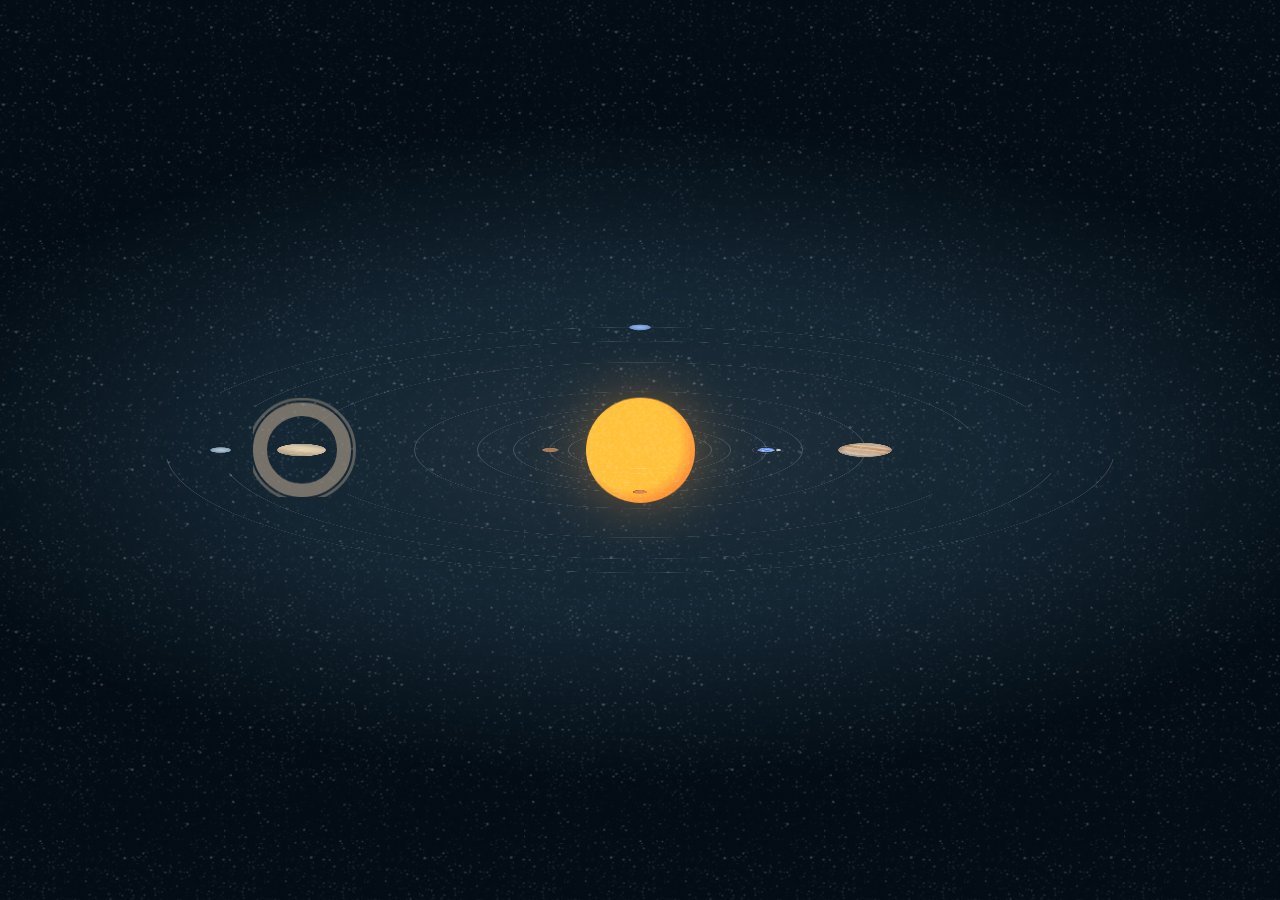
<file: indexx.html>
<!doctype html>
<html lang="en">
  <head>
    <meta charset="utf-8">
    <meta http-equiv="X-UA-Compatible" content="IE=Edge;chrome=1">
    <meta name="viewport" content="width=device-width, initial-scale=1.0, user-scalable = no">
    <meta name="apple-mobile-web-app-capable" content="yes">
    <meta name="apple-mobile-web-app-status-bar-style" content="black">
    <title dir="ltr">Манзумаи шамси</title>
    <link rel="stylesheet" type="text/css" media="screen" href="css/styles.css">
  </head>
  <body class="opening hide-UI view-2D zoom-large data-close controls-close">
    <div id="navbar">
      <a id="toggle-data" href="#data"><i class="icon-data"></i>Бисёр</a>
      <h1>Манзумаи Шамси</h1>
      <a id="toggle-controls" href="#controls"><i class="icon-controls"></i>Танзимот</a>
    </div>
    <div id="data">
      <a class="sun" title="sun" href="#sunspeed">ОФТОБ</a>
      <a class="mercury" title="mercury" href="#mercuryspeed">МЕРКУРИ</a>
      <a class="venus" title="venus" href="#venusspeed">ВЕНУС</a>
      <a class="earth active" title="earth" href="#earthspeed">ЗАМИН</a>
      <a class="mars" title="mars" href="#marsspeed">МАРС</a>
      <a class="jupiter" title="jupiter" href="#jupiterspeed">ЮПИТЕР</a>
      <a class="saturn" title="saturn" href="#saturnspeed">САТУРН</a>
      <a class="uranus" title="uranus" href="#uranusspeed">УРАНУС</a>
      <a class="neptune" title="neptune" href="#neptunespeed">НЕПТУН</a>
    </div>
    <div id="controls">
      <label class="set-view">
        <input type="checkbox">
      </label>
      <label class="set-zoom">
        <input type="checkbox">
      </label>
      <label>
        <input type="radio" class="set-speed" name="scale" checked>
        <span>СУРЪАТ</span>
      </label>
      <label>
        <input type="radio" class="set-size" name="scale">
        <span>АНДОЗА</span>
      </label>
      <label>
        <input type="radio" class="set-distance" name="scale">
        <span>МАСОФА</span>
      </label>
    </div>
    <div id="universe" class="scale-stretched">
      <div id="galaxy">
        <div id="solar-system" class="earth">
          <div id="mercury" class="orbit">
            <div class="pos">
              <div class="planet">
                <dl class="infos">
                  <dt>МЕРКУРИ</dt>
                  <dd><span></span></dd>
                </dl>
              </div>
            </div>
          </div>
          <div id="venus" class="orbit">
            <div class="pos">
              <div class="planet">
                <dl class="infos">
                  <dt>ВЕНУС</dt>
                  <dd><span></span></dd>
                </dl>
              </div>
            </div>
          </div>
          <div id="earth" class="orbit">
            <div class="pos">
              <div class="orbit">
                <div class="pos">
                  <div class="moon"></div>
                </div>
              </div>
              <div class="planet">
                <dl class="infos">
                  <dt>ЗАМИН</dt>
                  <dd><span></span></dd>
                </dl>
              </div>
            </div>
          </div>
          <div id="mars" class="orbit">
            <div class="pos">
              <div class="planet">
                <dl class="infos">
                  <dt>МАРС</dt>
                  <dd><span></span></dd>
                </dl>
              </div>
            </div>
          </div>
          <div id="jupiter" class="orbit">
            <div class="pos">
              <div class="planet">
                <dl class="infos">
                  <dt>ЮПИТЕР</dt>
                  <dd><span></span></dd>
                </dl>
              </div>
            </div>
          </div>
          <div id="saturn" class="orbit">
            <div class="pos">
              <div class="planet">
                <div class="ring"></div>
                <dl class="infos">
                  <dt>САТУРН</dt>
                  <dd><span></span></dd>
                </dl>
              </div>
            </div>
          </div>
          <div id="uranus" class="orbit">
            <div class="pos">
              <div class="planet">
                <dl class="infos">
                  <dt>УРАНУС</dt>
                  <dd><span></span></dd>
                </dl>
              </div>
            </div>
          </div>
          <div id="neptune" class="orbit">
            <div class="pos">
              <div class="planet">
                <dl class="infos">
                  <dt>НЕПТУН</dt>
                  <dd><span></span></dd>
                </dl>
              </div>
            </div>
          </div>
          <div id="sun">
            <dl class="infos">
              <dt>ОФТОБ</dt>
              <dd><span></span></dd>
            </dl>
          </div>
        </div>
      </div>
    </div>
    <script src="//ajax.googleapis.com/ajax/libs/jquery/1.8.1/jquery.min.js"></script>
    <script type="text/javascript">
    if (typeof jQuery == 'undefined') { 
      document.write(unescape("%3Cscript src='js/jquery.min.js' type='text/javascript'%3E%3C/script%3E"));
    }
    </script>
    <script src="js/prefixfree.min.js"></script>
    <script src="js/scripts.min.js"></script>
  </body>
  
</html>
</file>
<file: css/styles.css>
@import url(http://fonts.googleapis.com/css?family=Open+Sans:400,300);
/*
  Copyright (c) 2012 Julian Garnier
  Licensed under the MIT license
*/
html, body, div, span, applet, object, iframe, h1, h2, h3, h4, h5, h6, p, blockquote, pre, a, abbr, acronym, address, big, cite, code, del, dfn, em, img, ins, kbd, q, s, samp, small, strike, strong, sub, sup, tt, var, b, u, i, center, dl, dt, dd, ol, ul, li, fieldset, form, label, legend, table, caption, tbody, tfoot, thead, tr, th, td, article, aside, canvas, details, embed, figure, figcaption, footer, header, hgroup, menu, nav, output, ruby, section, summary, time, mark, audio, video {
  border: 0;
  font-size: 100%;
  font: inherit;
  vertical-align: baseline;
  margin: 0;
  padding: 0; }

article, aside, details, figcaption, figure, footer, header, hgroup, menu, nav, section {
  display: block; }

body {
  line-height: 1; }

ol, ul {
  list-style: none; }

blockquote, q {
  quotes: none; }

blockquote:before, blockquote:after, q:before, q:after {
  content: none; }

table {
  border-collapse: collapse;
  border-spacing: 0; }

* {
  -moz-box-sizing: border-box;
  box-sizing: border-box;
  box-sizing: border-box; }

body {
  font-size: 10px;
  font-family: 'Open Sans', sans-serif;
  font-weight: 300;
  background-color: #08090A; }

#universe {
  z-index: 1;
  position: absolute;
  overflow: hidden;
  width: 100%;
  height: 100%;
  background-position: center 40%;
  background-repeat: no-repeat;
  background-size: cover; }

#galaxy {
  position: relative;
  width: 100%;
  height: 100%;
  /*perspective: 4000;*/ }

#solar-system {
  position: absolute;
  width: 100%;
  height: 100%;
  transform-style: preserve-3d; }

.orbit {
  position: absolute;
  top: 50%;
  left: 50%;
  border: 1px solid rgba(255, 255, 255, 0.2);
  border-radius: 50%;
  transform-style: preserve-3d;
  animation-name: orbit;
  animation-iteration-count: infinite;
  animation-timing-function: linear; }

.orbit .orbit {
  animation-name: suborbit; }

.pos {
  position: absolute;
  top: 50%;
  width: 2em;
  height: 2em;
  margin-top: -1em;
  margin-left: -1em;
  transform-style: preserve-3d;
  animation-name: invert;
  animation-iteration-count: infinite;
  animation-timing-function: linear; }

#sun, .planet, #earth .moon {
  position: absolute;
  top: 50%;
  left: 50%;
  width: 1em;
  height: 1em;
  margin-top: -0.5em;
  margin-left: -0.5em;
  border-radius: 50%;
  transform-style: preserve-3d; }

#sun {
  background-color: #FB7209;
  background-repeat: no-repeat;
  background-size: cover;
  box-shadow: 0 0 60px rgba(255, 160, 60, 0.4); }

.planet {
  background-color: #202020;
  background-repeat: no-repeat;
  background-size: cover;
  animation-iteration-count: infinite;
  animation-timing-function: linear; }

.ring {
  position: absolute;
  top: 50%;
  left: 50%;
  border-radius: 50%; }

#saturn .ring {
  width: 2em;
  height: 2em;
  margin-top: -1em;
  margin-left: -1em;
  border: 0.3em solid rgba(160, 147, 130, 0.7);
  animation-iteration-count: infinite;
  animation-timing-function: linear; }

#saturn .ring:after {
  border-radius: 50%;
  position: absolute;
  content: '';
  top: 50%;
  left: 50%;
  width: 2.2em;
  height: 2.2em;
  margin-top: -1.1em;
  margin-left: -1.1em;
  border: 0.07em solid rgba(160, 147, 130, 0.5);
  box-sizing: border-box;
  box-sizing: border-box; }

/* --------------------------------------------------------------------------- planets index */
#mercury {
  z-index: 10; }

#venus {
  z-index: 9; }

#earth {
  z-index: 8; }

#moon {
  z-index: 7; }

#mars {
  z-index: 6; }

#jupiter {
  z-index: 5; }

#saturn {
  z-index: 4; }

#uranus {
  z-index: 3; }

#neptune {
  z-index: 2; }

#sun {
  z-index: 1; }

/* --------------------------------------------------------------------------- animations */
@keyframes orbit {
  0% {
    transform: rotateZ(0deg); }

  100% {
    transform: rotateZ(-360deg); } }

@keyframes suborbit {
  0% {
    transform: rotateX(90deg) rotateZ(0deg); }

  100% {
    transform: rotateX(90deg) rotateZ(-360deg); } }

@keyframes invert {
  0% {
    transform: rotateX(-90deg) rotateY(360deg) rotateZ(0deg); }

  100% {
    transform: rotateX(-90deg) rotateY(0deg) rotateZ(0deg); } }

/* --------------------------------------------------------------------------- opening */
.view-3D .opening #sun,
.view-3D .opening .orbit,
.view-3D .opening .pos,
.view-3D .opening .planet,
.view-3D .opening .satelite,
.view-3D .opening .ring {
  transition-duration: 4s; }

#universe.opening #sun {
  box-shadow: 0 0 0 rgba(255, 160, 60, 0); }

/* --------------------------------------------------------------------------- 2D view */
.view-2D.zoom-large #sun {
  transform-style: flat; }

.view-2D.zoom-large .orbit {
  transform-style: flat; }

.view-2D #sun,
.view-2D .ring {
  transform: rotateX(0deg); }

.view-2D .planet,
.view-2D .moon {
  transform: rotateX(90deg); }

/* --------------------------------------------------------------------------- 3D view */
.view-3D.zoom-large #sun {
  transform-style: preserve-3d; }

.view-3D.zoom-large .orbit {
  transform-style: preserve-3d; }

.view-3D #solar-system {
  transform: rotateX(75deg); }

.view-3D #sun {
  transform: rotateX(-90deg); }

.view-3D .ring {
  transform: rotateX(90deg); }

.view-3D .planet,
.view-3D .moon {
  transform: rotateX(0deg); }

/* --------------------------------------------------------------------------- large zoom */
.zoom-large #solar-system {
  width: 100%; }

.zoom-large.view-2D .scale-stretched #solar-system {
  font-size: 26%; }

.zoom-large.view-3D .scale-stretched #solar-system {
  font-size: 62%; }

.zoom-large.view-2D .scale-d #solar-system {
  font-size: 22%; }

.zoom-large.view-3D .scale-d #solar-system {
  font-size: 48%; }

.zoom-large.view-2D .scale-s #solar-system {
  font-size: 7%; }

.zoom-large.view-3D .scale-s #solar-system {
  font-size: 14%; }

/* --------------------------------------------------------------------------- close zoom */
.zoom-close #solar-system {
  width: 200%;
  font-size: 100%; }

.zoom-close .scale-stretched #solar-system {
  margin-left: -100%; }

.zoom-close .scale-d #solar-system {
  margin-left: -106%; }

.zoom-close.view-2D .scale-d #solar-system {
  font-size: 84%; }

.zoom-close.view-3D .scale-d #solar-system {
  font-size: 84%; }

.zoom-close .scale-s #solar-system {
  margin-left: -145%; }

.zoom-close.view-2D .scale-s #solar-system {
  font-size: 40%; }

.zoom-close.view-3D .scale-s #solar-system {
  font-size: 40%; }

.zoom-close .orbit,
.zoom-close .pos,
.zoom-close .planet,
.zoom-close .satelite,
.zoom-close .ring {
  animation-play-state: paused!important;
  animation-duration: 0s!important;
  animation: none!important; }

.zoom-close.view-2D .planet,
.zoom-close.view-2D .moon {
  transform: rotateX(0deg); }

.zoom-close.view-3D .planet {
  transform: rotateX(-90deg); }

.zoom-close.view-3D .moon {
  transform: rotateX(90deg); }

.zoom-close .pos {
  left: 100%!important;
  top: 50%!important; }

/* --------------------------------------------------------------------------- data */
/* --------------------------------------------------------------------------- speed */
/* sideral years */
#mercury .pos,
#mercury .planet,
#mercury.orbit {
  animation-duration: 2.89016s; }

#venus .pos,
#venus .planet,
#venus.orbit {
  animation-duration: 7.38237s; }

#earth .pos,
#earth .planet,
#earth.orbit {
  animation-duration: 12.00021s; }

#earth .orbit .pos,
#earth .orbit {
  animation-duration: 0.89764s; }

#mars .pos,
#mars .planet,
#mars.orbit {
  animation-duration: 22.57017s; }

#jupiter .pos,
#jupiter .planet,
#jupiter.orbit {
  animation-duration: 142.35138s; }

#saturn .pos,
#saturn .planet,
#saturn.orbit,
#saturn .ring {
  animation-duration: 353.36998s; }

#uranus .pos,
#uranus .planet,
#uranus.orbit {
  animation-duration: 1008.20215s; }

#neptune .pos,
#neptune .planet,
#neptune.orbit {
  animation-duration: 1977.49584s; }

/* --------------------------------------------------------------------------- planets sizes */
/* --------------------------------------------------------------------------- stretched sizes */
.scale-stretched #sun {
  font-size: 24em; }

.scale-stretched #mercury .planet {
  font-size: 1.5em; }

.scale-stretched #venus .planet {
  font-size: 3.72em; }

.scale-stretched #earth .planet {
  font-size: 3.92em; }

.scale-stretched #earth .moon {
  font-size: 1.2em; }

.scale-stretched #mars .planet {
  font-size: 2.9em; }

.scale-stretched #jupiter .planet {
  font-size: 12em; }

.scale-stretched #saturn .planet {
  font-size: 10.8em; }

.scale-stretched #uranus .planet {
  font-size: 4.68em; }

.scale-stretched #neptune .planet {
  font-size: 4.9em; }

/* --------------------------------------------------------------------------- scaled sizes */
/*
(planets radius * 2) * ratio
*/
/*$distanceScaleRatio:   0.000075em;*/
/* --------------------------------------------------------------------------- planets distance scale sizes */
.scale-d #sun {
  font-size: 41.73048em; }

.scale-d #mercury .planet {
  font-size: 0.14634em; }

.scale-d #venus .planet {
  font-size: 0.36306em; }

.scale-d #earth .planet {
  font-size: 0.38226em; }

.scale-d #earth .moon {
  font-size: 0.08226em; }

.scale-d #mars .planet {
  font-size: 0.20334em; }

.scale-d #jupiter .planet {
  font-size: 4.19466em; }

.scale-d #saturn .planet {
  font-size: 3.49392em; }

.scale-d #uranus .planet {
  font-size: 1.52172em; }

.scale-d #neptune .planet {
  font-size: 1.47732em; }

/* --------------------------------------------------------------------------- planet size scale sizes */
.scale-s #sun {
  font-size: 417.3048em; }

.scale-s #mercury .planet {
  font-size: 1.4634em; }

.scale-s #venus .planet {
  font-size: 3.6306em; }

.scale-s #earth .planet {
  font-size: 3.8226em; }

.scale-s #earth .moon {
  font-size: 0.8226em; }

.scale-s #mars .planet {
  font-size: 2.0334em; }

.scale-s #jupiter .planet {
  font-size: 41.9466em; }

.scale-s #saturn .planet {
  font-size: 34.9392em; }

.scale-s #uranus .planet {
  font-size: 15.2172em; }

.scale-s #neptune .planet {
  font-size: 14.7732em; }

/* --------------------------------------------------------------------------- stretched orbits */
.scale-stretched #mercury.orbit {
  width: 32em;
  height: 32em;
  margin-top: -16em;
  margin-left: -16em; }

.scale-stretched #venus.orbit {
  width: 40em;
  height: 40em;
  margin-top: -20em;
  margin-left: -20em; }

.scale-stretched #earth.orbit {
  width: 56em;
  height: 56em;
  margin-top: -28em;
  margin-left: -28em; }

.scale-stretched #earth .orbit {
  width: 6em;
  height: 6em;
  margin-top: -3em;
  margin-left: -3em; }

.scale-stretched #mars.orbit {
  width: 72em;
  height: 72em;
  margin-top: -36em;
  margin-left: -36em; }

.scale-stretched #jupiter.orbit {
  width: 100em;
  height: 100em;
  margin-top: -50em;
  margin-left: -50em; }

.scale-stretched #saturn.orbit {
  width: 150em;
  height: 150em;
  margin-top: -75em;
  margin-left: -75em; }

.scale-stretched #uranus.orbit {
  width: 186em;
  height: 186em;
  margin-top: -93em;
  margin-left: -93em; }

.scale-stretched #neptune.orbit {
  width: 210em;
  height: 210em;
  margin-top: -105em;
  margin-left: -105em; }

/* --------------------------------------------------------------------------- scaled orbits */
/* --------------------------------------------------------------------------- distance scale orbits */
.scale-d #mercury.orbit {
  width: 44.74176em;
  height: 44.74176em;
  margin-top: -22.37088em;
  margin-left: -22.37088em; }

.scale-d #venus.orbit {
  width: 47.35737em;
  height: 47.35737em;
  margin-top: -23.67869em;
  margin-left: -23.67869em; }

.scale-d #earth.orbit {
  width: 49.50959em;
  height: 49.50959em;
  margin-top: -24.75479em;
  margin-left: -24.75479em; }

.scale-d #mars.orbit {
  width: 53.58356em;
  height: 53.58356em;
  margin-top: -26.79178em;
  margin-left: -26.79178em; }

.scale-d #jupiter.orbit {
  width: 82.2042em;
  height: 82.2042em;
  margin-top: -41.1021em;
  margin-left: -41.1021em; }

.scale-d #saturn.orbit {
  width: 115.91713em;
  height: 115.91713em;
  margin-top: -57.95857em;
  margin-left: -57.95857em; }

.scale-d #uranus.orbit {
  width: 191.00471em;
  height: 191.00471em;
  margin-top: -95.50235em;
  margin-left: -95.50235em; }

.scale-d #neptune.orbit {
  width: 275.64709em;
  height: 275.64709em;
  margin-top: -137.82355em;
  margin-left: -137.82355em; }

/* Moon */
.scale-d #earth .orbit {
  width: 1em;
  height: 1em;
  margin-top: -0.5em;
  margin-left: -0.5em; }

/* --------------------------------------------------------------------------- size scale orbits */
.scale-s #mercury.orbit {
  width: 441.3048em;
  height: 441.3048em;
  margin-top: -220.6524em;
  margin-left: -220.6524em; }

.scale-s #venus.orbit {
  width: 457.3048em;
  height: 457.3048em;
  margin-top: -228.6524em;
  margin-left: -228.6524em; }

.scale-s #earth.orbit {
  width: 473.3048em;
  height: 473.3048em;
  margin-top: -236.6524em;
  margin-left: -236.6524em; }

.scale-s #mars.orbit {
  width: 489.3048em;
  height: 489.3048em;
  margin-top: -244.6524em;
  margin-left: -244.6524em; }

.scale-s #jupiter.orbit {
  width: 561.3048em;
  height: 561.3048em;
  margin-top: -280.6524em;
  margin-left: -280.6524em; }

.scale-s #saturn.orbit {
  width: 705.3048em;
  height: 705.3048em;
  margin-top: -352.6524em;
  margin-left: -352.6524em; }

.scale-s #uranus.orbit {
  width: 817.3048em;
  height: 817.3048em;
  margin-top: -408.6524em;
  margin-left: -408.6524em; }

.scale-s #neptune.orbit {
  width: 881.3048em;
  height: 881.3048em;
  margin-top: -440.6524em;
  margin-left: -440.6524em; }

/* Moon */
.scale-s #earth .orbit {
  width: 1em;
  height: 1em;
  margin-top: -0.5em;
  margin-left: -0.5em; }

/* --------------------------------------------------------------------------- text infos data */
/* --------------------------------------------------------------------------- speed */
.set-speed dl.infos dd span:after {
  content: 'Orbit Velocity'; }

.set-speed #sun dl.infos dd:after {
  content: '0 km/h'; }

.set-speed #mercury dl.infos dd:after {
  content: '170,503 km/h'; }

.set-speed #venus dl.infos dd:after {
  content: '126,074 km/h'; }

.set-speed #earth dl.infos dd:after {
  content: '107,218 km/h'; }

.set-speed #mars dl.infos dd:after {
  content: '86,677 km/h'; }

.set-speed #jupiter dl.infos dd:after {
  content: '47,002 km/h'; }

.set-speed #saturn dl.infos dd:after {
  content: '34,701 km/h'; }

.set-speed #uranus dl.infos dd:after {
  content: '24,477 km/h'; }

.set-speed #neptune dl.infos dd:after {
  content: '19,566 km/h'; }

/* --------------------------------------------------------------------------- size */
.set-size dl.infos dd span:after {
  content: 'Equatorial Circumference'; }

.set-size #sun dl.infos dd:after {
  content: '4,370,005 km'; }

.set-size #mercury dl.infos dd:after {
  content: '15,329 km'; }

.set-size #venus dl.infos dd:after {
  content: '38,024 km'; }

.set-size #earth dl.infos dd:after {
  content: '40,030 km'; }

.set-size #mars dl.infos dd:after {
  content: '21,296 km'; }

.set-size #jupiter dl.infos dd:after {
  content: '439,263 km'; }

.set-size #saturn dl.infos dd:after {
  content: '365,882 km'; }

.set-size #uranus dl.infos dd:after {
  content: '159,354 km'; }

.set-size #neptune dl.infos dd:after {
  content: '154,704 km'; }

/* --------------------------------------------------------------------------- distance */
.set-distance dl.infos dd span:after {
  content: 'From Sun'; }

.set-distance #sun dl.infos dd span:after {
  content: 'From Earth'; }

.set-distance #sun dl.infos dd:after {
  content: '149,598,262 km'; }

.set-distance #mercury dl.infos dd:after {
  content: '57,909,227 km'; }

.set-distance #venus dl.infos dd:after {
  content: '108,209,475 km'; }

.set-distance #earth dl.infos dd:after {
  content: '149,598,262 km'; }

.set-distance #mars dl.infos dd:after {
  content: '227,943,824 km'; }

.set-distance #jupiter dl.infos dd:after {
  content: '778,340,821 km'; }

.set-distance #saturn dl.infos dd:after {
  content: '1,426,666,422 km'; }

.set-distance #uranus dl.infos dd:after {
  content: '2,870,658,186 km'; }

.set-distance #neptune dl.infos dd:after {
  content: '4,498,396,441 km'; }

/* --------------------------------------------------------------------------- planets starting position and lighting effect */
/* --------------------------------------------------------------------------- mercury ; pos: Top */
#mercury .pos {
  left: 50%;
  top: -1%; }

#mercury .planet {
  animation-name: shadow-mercury; }

@keyframes shadow-mercury {
  0% {
    box-shadow: inset 0 0 1px rgba(0, 0, 0, 0.5);
    /* TOP */ }

  25% {
    box-shadow: inset 4px 0 2px rgba(0, 0, 0, 0.5);
    /* LEFT */ }

  50% {
    box-shadow: inset 13px -5px 4px rgba(0, 0, 0, 0.5);
    /* BOTTOM */ }

  50.01% {
    box-shadow: inset -13px -5px 4px rgba(0, 0, 0, 0.5);
    /* BOTTOM */ }

  75% {
    box-shadow: inset -4px 0 2px rgba(0, 0, 0, 0.5);
    /* RIGHT */ }

  100% {
    box-shadow: inset 0 0 1px rgba(0, 0, 0, 0.5);
    /* TOP */ } }

.scaled.view-2D #mercury .planet,
.scaled.view-3D #mercury .planet {
  box-shadow: inset -4px 0 2px rgba(0, 0, 0, 0.5);
  /* RIGHT */ }

/* --------------------------------------------------------------------------- venus ; pos: Left */
#venus .pos {
  left: 0;
  top: 50%; }

#venus .planet {
  animation-name: shadow-venus; }

@keyframes shadow-venus {
  0% {
    box-shadow: inset 4px 0 2px rgba(0, 0, 0, 0.5);
    /* LEFT */ }

  25% {
    box-shadow: inset 22px -20px 10px rgba(0, 0, 0, 0.5);
    /* BOTTOM */ }

  25.5% {
    box-shadow: inset -22px -20px 10px rgba(0, 0, 0, 0.5);
    /* BOTTOM */ }

  50% {
    box-shadow: inset -4px 0 2px rgba(0, 0, 0, 0.5);
    /* RIGHT */ }

  75% {
    box-shadow: inset 0 0 1px rgba(0, 0, 0, 0.5);
    /* TOP */ }

  100% {
    box-shadow: inset 4px 0 2px rgba(0, 0, 0, 0.5);
    /* LEFT */ } }

.scaled.view-2D #venus .planet,
.scaled.view-3D #venus .planet {
  box-shadow: inset -4px 0 2px rgba(0, 0, 0, 0.5);
  /* RIGHT */ }

/* --------------------------------------------------------------------------- earth ; pos: Right */
#earth .pos {
  left: 100%;
  top: 50%; }

#earth .planet {
  animation-name: shadow-earth; }

@keyframes shadow-earth {
  0% {
    box-shadow: inset -4px 0 2px rgba(0, 0, 0, 0.5);
    /* RIGHT */ }

  25% {
    box-shadow: inset 0 0 1px rgba(0, 0, 0, 0.5);
    /* TOP */ }

  50% {
    box-shadow: inset 4px 0 2px rgba(0, 0, 0, 0.5);
    /* LEFT */ }

  75% {
    box-shadow: inset 24px -20px 15px rgba(0, 0, 0, 0.5);
    /* BOTTOM */ }

  75.01% {
    box-shadow: inset -24px -20px 15px rgba(0, 0, 0, 0.5);
    /* BOTTOM */ }

  100% {
    box-shadow: inset -4px 0 2px rgba(0, 0, 0, 0.5);
    /* RIGHT */ } }

.scaled.view-2D #earth .planet,
.scaled.view-3D #earth .planet {
  box-shadow: inset -4px 0 2px rgba(0, 0, 0, 0.5);
  /* RIGHT */ }

/* --------------------------------------------------------------------------- moon */
#earth .orbit .pos {
  left: 100%;
  top: 50%; }

/* --------------------------------------------------------------------------- mars ; pos: Bottom */
#mars .pos {
  left: 50%;
  top: 100%; }

#mars .planet {
  animation-name: shadow-mars; }

@keyframes shadow-mars {
  0% {
    box-shadow: inset -18px -10px 10px rgba(0, 0, 0, 0.5);
    /* BOTTOM */ }

  25% {
    box-shadow: inset -4px 0 2px rgba(0, 0, 0, 0.5);
    /* RIGHT */ }

  50% {
    box-shadow: inset 0 1px 1px rgba(0, 0, 0, 0.5);
    /* TOP */ }

  75% {
    box-shadow: inset 4px 0 2px rgba(0, 0, 0, 0.5);
    /* LEFT */ }

  99.99% {
    box-shadow: inset 18px -10px 10px rgba(0, 0, 0, 0.5);
    /* BOTTOM */ }

  100% {
    box-shadow: inset -18px -10px 10px rgba(0, 0, 0, 0.5);
    /* BOTTOM */ } }

.scaled.view-2D #mars .planet,
.scaled.view-3D #mars .planet {
  box-shadow: inset -4px 0 2px rgba(0, 0, 0, 0.5);
  /* RIGHT */ }

/* --------------------------------------------------------------------------- jupiter ; pos: Right */
#jupiter .pos {
  left: 100%;
  top: 50%; }

#jupiter .planet {
  animation-name: shadow-jupiter; }

@keyframes shadow-jupiter {
  0% {
    box-shadow: inset -16px 0 5px rgba(0, 0, 0, 0.5);
    /* RIGHT */ }

  25% {
    box-shadow: inset 0 3px 2px rgba(0, 0, 0, 0.5);
    /* TOP */ }

  50% {
    box-shadow: inset 16px 0 5px rgba(0, 0, 0, 0.5);
    /* LEFT */ }

  75% {
    box-shadow: inset 94px -30px 40px rgba(0, 0, 0, 0.5);
    /* BOTTOM */ }

  75.01% {
    box-shadow: inset -94px -30px 40px rgba(0, 0, 0, 0.5);
    /* BOTTOM */ }

  100% {
    box-shadow: inset -16px 0 5px rgba(0, 0, 0, 0.5);
    /* RIGHT */ } }

.scaled.view-2D #jupiter .planet,
.scaled.view-3D #jupiter .planet {
  box-shadow: inset -16px 0 5px rgba(0, 0, 0, 0.5);
  /* RIGHT */ }

/* --------------------------------------------------------------------------- saturn ; pos: Left */
#saturn .pos {
  left: 0%;
  top: 50%; }

#saturn .planet {
  animation-name: shadow-saturn; }

@keyframes shadow-saturn {
  0% {
    box-shadow: inset 16px 0 5px rgba(0, 0, 0, 0.5);
    /* LEFT */ }

  25% {
    box-shadow: inset 80px -30px 50px rgba(0, 0, 0, 0.5);
    /* BOTTOM */ }

  25.01% {
    box-shadow: inset -94px -30px 40px rgba(0, 0, 0, 0.5);
    /* BOTTOM */ }

  50% {
    box-shadow: inset -16px 0 5px rgba(0, 0, 0, 0.5);
    /* RIGHT */ }

  75% {
    box-shadow: inset -2px 3px 2px rgba(0, 0, 0, 0.5);
    /* TOP */ }

  100% {
    box-shadow: inset 16px 0 5px rgba(0, 0, 0, 0.5);
    /* LEFT */ } }

.scaled.view-2D #saturn .planet,
.scaled.view-3D #saturn .planet {
  box-shadow: inset -16px 0 5px rgba(0, 0, 0, 0.5);
  /* RIGHT */ }

/* --------------------------------------------------------------------------- saturn ring */
/*

#saturn .ring           { animation-name:     shadow-saturn-ring; }

@keyframes 
shadow-saturn-ring{ 0%   { box-shadow: inset -16px  0      4px   rgba(20, 40, 50, 0.45); opacity: .4; }
                  25%    { box-shadow: inset -5px   -30px   12px  rgba(20, 40, 50, 0.3);  opacity: 1; }
                  25.01% { box-shadow: inset 5px    -30px   12px  rgba(20, 40, 50, 0.3);  opacity: 1; }
                  50%    { box-shadow: inset 16px   0      4px   rgba(20, 40, 50, 0.45);  opacity: .4; }
                  75%    { box-shadow: inset 0      30px  50px  rgba(20, 40, 50, 0);  opacity: .3; }
                  100%   { box-shadow: inset -16px  0      4px   rgba(20, 40, 50, 0.45);  opacity: .4; }
                }

.scaled.view-2D #saturn .ring,
.scaled.view-3D #saturn .ring { box-shadow: inset 16px   0      4px   rgba(20, 40, 50, 0.6); }

*/
/* --------------------------------------------------------------------------- uranus ; pos: Left */
#uranus .pos {
  left: 0;
  top: 50%; }

#uranus .planet {
  animation-name: shadow-uranus; }

@keyframes shadow-uranus {
  0% {
    box-shadow: inset 8px 0 5px rgba(0, 0, 0, 0.5);
    /* LEFT */ }

  25% {
    box-shadow: inset 40px -15px 40px rgba(0, 0, 0, 0.5);
    /* BOTTOM */ }

  25.01% {
    box-shadow: inset -40px -15px 40px rgba(0, 0, 0, 0.5);
    /* BOTTOM */ }

  50% {
    box-shadow: inset -8px 0 5px rgba(0, 0, 0, 0.5);
    /* RIGHT */ }

  75% {
    box-shadow: inset 0 0 2px rgba(0, 0, 0, 0.5);
    /* TOP */ }

  100% {
    box-shadow: inset 8px 0 5px rgba(0, 0, 0, 0.5);
    /* LEFT */ } }

.scaled.view-2D #uranus .planet,
.scaled.view-3D #uranus .planet {
  box-shadow: inset -8px 0 5px rgba(0, 0, 0, 0.5);
  /* RIGHT */ }

/* --------------------------------------------------------------------------- neptune ; pos: Top */
#neptune .pos {
  left: 50%;
  top: 0; }

#neptune .planet {
  animation-name: shadow-neptune; }

@keyframes shadow-neptune {
  0% {
    box-shadow: inset 0 0 2px rgba(0, 0, 0, 0.5);
    /* TOP */ }

  25% {
    box-shadow: inset 12px 0 5px rgba(0, 0, 0, 0.5);
    /* LEFT */ }

  50% {
    box-shadow: inset 50px -15px 40px rgba(0, 0, 0, 0.5);
    /* BOTTOM */ }

  50.01% {
    box-shadow: inset -50px -15px 40px rgba(0, 0, 0, 0.5);
    /* BOTTOM */ }

  75% {
    box-shadow: inset -12px 0 5px rgba(0, 0, 0, 0.5);
    /* RIGHT */ }

  100% {
    box-shadow: inset 0 0 2px rgba(0, 0, 0, 0.5);
    /* TOP */ } }

.scaled.view-2D #neptune .planet,
.scaled.view-3D #neptune .planet {
  box-shadow: inset -12px 0 5px rgba(0, 0, 0, 0.5);
  /* RIGHT */ }

/* --------------------------------------------------------------------------- DEBUG 
.pos, 
.planet, 
.orbit,
.ring { animation-duration: 20s!important; }

/* */
/* --------------------------------------------------------------------------- navigation styles */
dl.infos {
  position: absolute;
  display: block;
  opacity: 0;
  width: 100%;
  height: 100%;
  margin-top: -90%;
  margin-left: 90%;
  padding-left: 100%;
  transform-origin: 100% 100%;
  transform-style: preserve-3d;
  transform: rotateX(90deg); }

dl.infos:before {
  position: absolute;
  content: '';
  width: 15px;
  height: 30px;
  left: 15px;
  bottom: 0;
  border-top: 1px solid white;
  border-left: 1px solid white;
  transform-style: preserve-3d;
  transform: skew(-45deg, 0deg);
  box-shadow: inset 1px 1px black; }

dl.infos dt {
  position: absolute;
  left: 50px;
  margin-bottom: 26px;
  bottom: 30px;
  color: #FFF;
  font-size: 14px;
  text-shadow: 1px 1px 2px black; }

dl.infos dd:after {
  position: absolute;
  left: 50px;
  bottom: 30px;
  width: 300px;
  color: #FFF;
  font-size: 22px;
  text-shadow: 1px 1px 2px black; }

dl.infos dd span:after {
  position: absolute;
  left: 50px;
  bottom: 14px;
  width: 300px;
  color: #FFF;
  font-size: 11px;
  text-shadow: 1px 1px 2px black; }

.sun #sun .infos,
.mercury #mercury .infos,
.venus #venus .infos,
.earth #earth .infos,
.mars #mars .infos,
.jupiter #jupiter .infos,
.saturn #saturn .infos,
.uranus #uranus .infos,
.neptune #neptune .infos {
  display: block;
  opacity: 1;
  transform: rotateX(0deg); }

.mercury #mercury.orbit,
.venus #venus.orbit,
.earth #earth.orbit,
.mars #mars.orbit,
.jupiter #jupiter.orbit,
.saturn #saturn.orbit,
.uranus #uranus.orbit,
.neptune #neptune.orbit {
  border: 1px solid rgba(255, 255, 255, 0.8); }

.hide-UI h1,
.hide-UI #data,
.hide-UI dl.infos,
.hide-UI #controls {
  opacity: 0!important;
  margin-top: -30px; }

.hide-UI #data {
  margin-bottom: -30px; }

.hide-UI .orbit {
  border: 1px solid rgba(255, 255, 255, 0.2) !important; }

h1 {
  width: 100%;
  font-weight: 600;
  font-size: 14px;
  text-align: center;
  color: rgba(255, 255, 255, 0.8); }

#navbar, #controls, #data {
  background: rgba(0, 0, 0, 0.4); }

#navbar {
  z-index: 99;
  position: absolute;
  top: 0;
  left: 0;
  padding: 16px;
  width: 100%;
  height: 48px; }

#navbar a, #data a, #controls label {
  color: rgba(255, 255, 255, 0.6);
  display: block;
  position: relative;
  text-decoration: none; }

#navbar a:hover, #data a:hover, #controls label:hover {
  color: #FFF; }

#data a.active {
  color: #0CF; }

#navbar a {
  position: absolute;
  top: 0;
  height: 48px;
  padding: 16px;
  font-size: 14px; }

#toggle-data {
  left: 0; }

#toggle-controls {
  right: 0; }

#data, #controls {
  z-index: 99;
  position: fixed;
  opacity: 1;
  top: 49px;
  padding: 16px; }

.data-close #data {
  left: -100%; }

.data-open #data {
  left: 0px; }

.controls-close #controls {
  right: -100%; }

.controls-open #controls {
  right: 0px; }

#data a {
  margin-bottom: 1px;
  padding: 6px 10px;
  font-size: 18px; }

#controls label {
  opacity: .6;
  height: 24px;
  margin-bottom: 28px; }

#controls label:hover {
  opacity: 1; }

#controls label:before {
  position: absolute;
  display: block;
  width: 20px;
  height: 20px;
  margin-top: 3px;
  text-align: center;
  color: #FFF;
  z-index: 99; }

#controls label span {
  display: block;
  margin-left: 36px;
  padding-top: 4px;
  font-size: 18px;
  color: #FFF; }

#controls input {
  display: block;
  appearance: none; }

#controls input[type="radio"]:before {
  content: '';
  display: block;
  position: absolute;
  width: 22px;
  height: 22px;
  border: 2px solid #FFF;
  border-radius: 16px; }

#controls input:checked[type="radio"]:after {
  content: '';
  display: block;
  top: 3px;
  margin-left: 3px;
  position: absolute;
  width: 20px;
  height: 20px;
  border-radius: 10px;
  background: #FFF;
  z-index: 99; }

#controls input[type="checkbox"]:before {
  content: '';
  display: block;
  position: absolute;
  width: 100px;
  height: 22px;
  border: 2px solid #FFF;
  border-radius: 16px; }

#controls input[type="checkbox"]:after {
  content: '';
  display: block;
  top: 3px;
  position: absolute;
  width: 20px;
  height: 20px;
  border-radius: 10px;
  background: #FFF;
  z-index: 99; }

#controls label.set-view:before {
  font: bold small-caps 11px/20px sans-serif; }

.view-3D #controls label.set-view:before {
  content: '2D';
  margin-left: 82px; }

.view-2D #controls label.set-view:before {
  content: '3D';
  margin-left: 7px; }

.view-3D #controls .set-view input:after {
  margin-left: 3px; }

.view-2D #controls .set-view input:after {
  margin-left: 81px; }

#controls label.set-zoom:before {
  font: normal small-caps 18px/14px sans-serif; }

.zoom-large #controls label.set-zoom:before {
  content: '+';
  margin-left: 82px; }

.zoom-close #controls label.set-zoom:before {
  content: '-';
  margin-left: 7px; }

.zoom-large #controls .set-zoom input:after {
  margin-left: 3px; }

.zoom-close #controls .set-zoom input:after {
  margin-left: 81px; }

/* --------------------------------------------------------------------------- transitions */
.pos {
  transition-property: top, left; }

#solar-system, .orbit,
.planet,
.satelite,
.ring {
  transition-property: width, height, top, left, margin-left, margin-top, webkit-transform; }

#sun, .icon {
  transition-property: width, height, webkit-transform; }

#solar-system,
#sun,
.orbit,
.pos,
.planet,
.satelite,
.ring,
.infos,
.icon {
  transition-duration: .8s;
  transition-timing-function: ease-in-out; }

#solar-system,
#sun,
.planet,
.satelite,
.ring {
  transition-delay: 0s; }

.pos {
  transition-delay: 1s; }

.opening #solar-system,
.opening #sun,
.opening .orbit,
.opening .pos,
.opening .planet,
.opening .satelite,
.opening .ring,
.opening .infos,
.opening h1,
.opening #data,
.opening dl.infos,
.opening #controls {
  transition-duration: 0s;
  transition-delay: 0s; }

.opening .pos {
  transition-delay: 0s; }

h1, #data, #controls {
  transition-property: opacity, margin;
  transition-duration: .8s;
  transition-timing-function: ease-in-out; }

h1 {
  transition-delay: .35s; }

#data {
  transition-delay: .7s; }

#controls {
  transition-delay: 1s; }

/* --------------------------------------------------------------------------- images */
body {
  background-image: url([data-uri]); }

#universe {
  background-image: url([data-uri]); }

#sun {
  background-image: url([data-uri]); }

#mercury .planet {
  background-image: url([data-uri]); }

#venus .planet {
  background-image: url([data-uri]); }

#earth .planet {
  background-image: url([data-uri]); }

#earth .moon {
  background-color: white; }

#mars .planet {
  background-image: url([data-uri]); }

#jupiter .planet {
  background-image: url([data-uri]); }

#saturn .planet {
  background-image: url([data-uri]); }

#uranus .planet {
  background-image: url([data-uri]); }

#neptune .planet {
  background-image: url([data-uri]); }

/* --------------------------------------------------------------------------- responsive styles */
@media screen and (max-width: 299px) {
  #universe {
    font-size: 20%; } }
@media screen and (min-width: 300px) {
  #universe {
    font-size: 24%; } }
@media screen and (min-width: 500px) {
  #universe {
    font-size: 36%; } }
@media screen and (min-width: 600px) {
  #universe {
    font-size: 44%; } }
@media screen and (min-width: 760px) {
  #universe {
    font-size: 58%; } }
@media screen and (min-width: 1000px) {
  #universe {
    font-size: 73%; }

  #navbar, #controls, #data {
    background: transparent; }

  #navbar a {
    display: none; }

  h1 {
    font-size: 22px;
    margin-top: 8px; }

  #controls {
    padding-right: 32px;
    top: 12px; }

  #data {
    position: fixed;
    top: inherit;
    bottom: 0;
    width: 100%;
    text-align: center; }

  #data a {
    display: inline-block;
    text-align: center;
    font-size: 20px;
    padding: 15px 15px; }

  .data-open #data, .data-close #data {
    left: 0px; }

  .controls-open #controls, .controls-close #controls {
    right: 0px; } }
@media screen and (min-width: 1300px) {
  #universe {
    font-size: 100%; } }
@media screen and (min-width: 1600px) {
  .zoom-close .scale-d #solar-system {
    margin-left: -120%; } }
</file>
